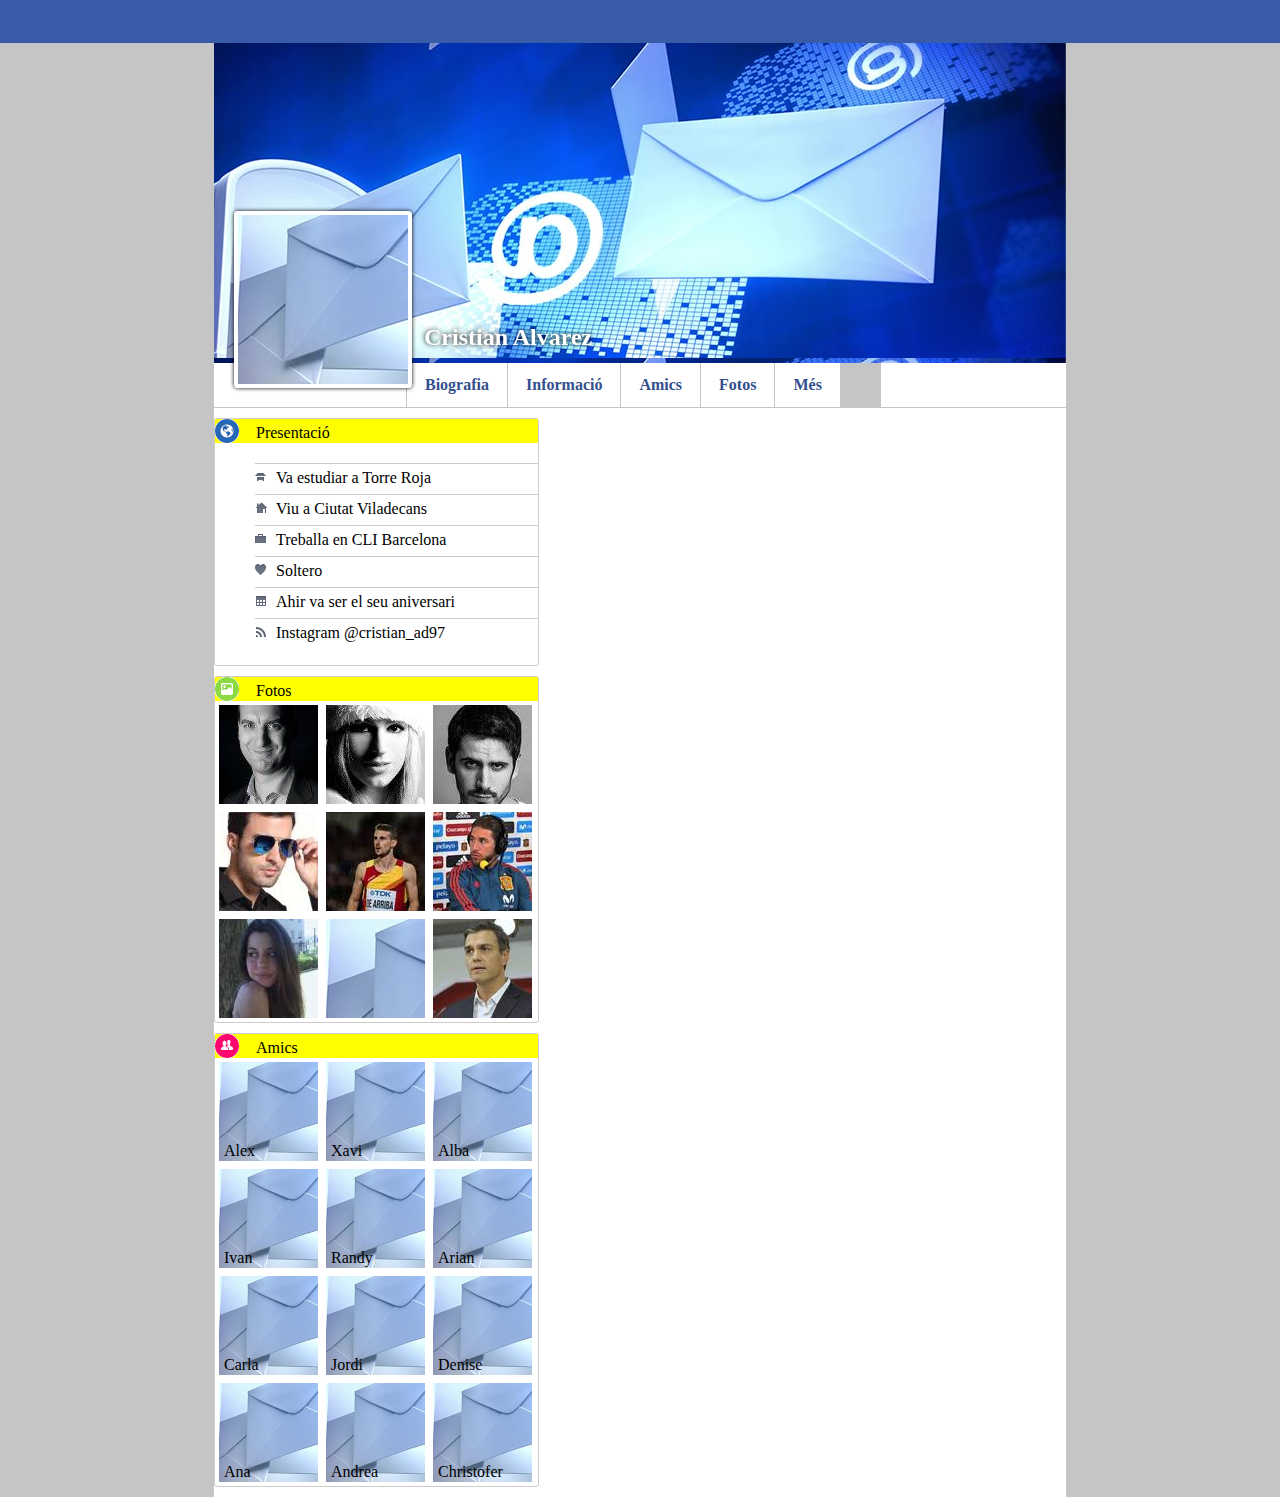
<file: s2m8uf103_alvarez/index.html>
<!DOCTYPE html>
<html>
  <head>
    <meta charset="utf-8">
    <title> Facebook </title>
    <link rel="stylesheet" href="css/estils.css" media="screen">
  </head>


  <body>
    <div id="barra">
    </div>

    <div id="cont">
        <div id="portada">
          <img id="perfil" src="img/perfil.jpg">

          <h2 id="nom"> Cristian Alvarez </h2>
        </div>

        <ul id="menu">
          <li> Biografia </li>
          <li> Informació </li>
          <li> Amics </li>
          <li> Fotos </li>
          <li> Més </li>
        </ul>

        <div id="contingut">
          <div id="presentacio" class="esquerra">
            <h4> Presentació</h4>
            <ul>
              <li class="cole"> Va estudiar a Torre Roja </li>
              <li class="ciutat"> Viu a Ciutat Viladecans </li>
              <li class="treballa"> Treballa en CLI Barcelona   </li>
              <li class="amor"> Soltero </li>
              <li class="cumple"> Ahir va ser el seu aniversari </li>
              <li class="web"> Instagram @cristian_ad97 </li>
            </ul>
          </div>

          <div id="fotos" class="esquerra">
            <h4> Fotos</h4>
            <ul>
              <li id="f01">  </li>
              <li id="f02">  </li>
              <li id="f03">  </li>
              <li id="f04">  </li>
              <li id="f05" >  </li>
              <li id="f06">  </li>
              <li id="f07">   </li>
              <li id="f08">  </li>
              <li id="f09">  </li>
            </ul>
          </div>

          <div id="amics" class="esquerra">
            <h4> Amics</h4>
            <ul>
              <li id="ft1"> Alex  </li>
              <li id="ft2"> Xavi  </li>
              <li id="ft3"> Alba  </li>
              <li id="ft4"> Ivan  </li>
              <li id="ft5"> Randy  </li>
              <li id="ft6"> Arian  </li>
              <li id="ft7">  Carla   </li>
              <li id="ft8">Jordi </li>
              <li id="ft8"> Denise  </li>
              <li id="ft9"> Ana  </li>
              <li id="ft10"> Andrea  </li>
              <li id="ft11"> Christofer </li>
            </ul>
          </div>
    </div>
  </body>
</html>
</file>
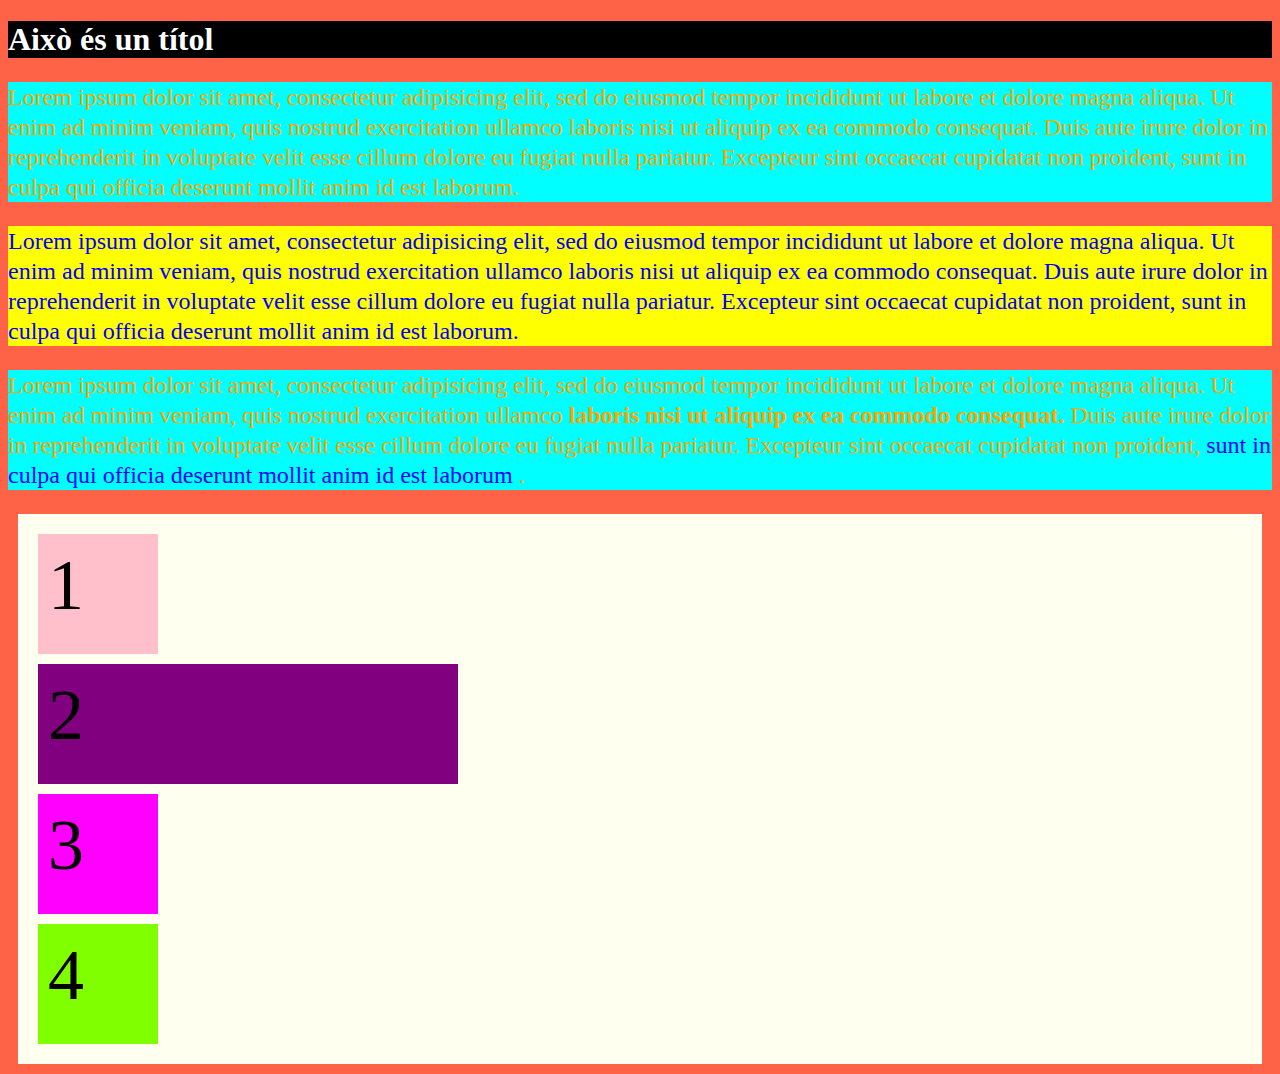
<file: proves/primera.html>
<!DOCTYPE html>
<html>
  <head>
    <meta charset="utf-8">
    <title></title>

    <style>
      body {background-color:tomato;}
      h1 {background-color: black;color: white;}
      p{background-color:cyan; font-size: 24px;line-height:30px }
      #primer {color:orange;}
      #segon {color:blue;background-color: yellow;}
      #tercer {color:blue;background-color: yellow;}
      span {color:blue;}

      div {
        height: 100px;
        background-color: ivory;
        margin:10px;
        font-size: 72px;
        padding: 10px;
        font-family: papyrus;
          }

      #d1 {background-color: pink;}
      #d2 {background-color: purple;}
      #d3 {background-color: magenta;}
      #d4 {background-color: chartreuse;}
      #contenedor {height: initial;}

      .curt{
        width: 100px;}

      .llarg{
        width: 400px;}

    </style>

  </head>

  <body>
    <h1> Això és un títol </h1>
    <p id="primer">Lorem ipsum dolor sit amet, consectetur adipisicing elit, sed do eiusmod tempor incididunt ut labore et dolore magna aliqua. Ut enim ad minim veniam, quis nostrud exercitation ullamco laboris nisi ut aliquip ex ea commodo consequat. Duis aute irure dolor in reprehenderit in voluptate velit esse cillum dolore eu fugiat nulla pariatur. Excepteur sint occaecat cupidatat non proident, sunt in culpa qui officia deserunt mollit anim id est laborum.</p>

    <p id= "segon">Lorem ipsum dolor sit amet, consectetur adipisicing elit, sed do eiusmod tempor incididunt ut labore et dolore magna aliqua. Ut enim ad minim veniam, quis nostrud exercitation ullamco laboris nisi ut aliquip ex ea commodo consequat. Duis aute irure dolor in reprehenderit in voluptate velit esse cillum dolore eu fugiat nulla pariatur. Excepteur sint occaecat cupidatat non proident, sunt in culpa qui officia deserunt mollit anim id est laborum.</p>

    <p id="primer"> Lorem ipsum dolor sit amet, consectetur adipisicing elit, sed do eiusmod tempor incididunt ut labore et dolore magna aliqua. Ut enim ad minim veniam, quis nostrud exercitation ullamco <b> laboris nisi ut aliquip ex ea commodo consequat.</b> Duis aute irure dolor in reprehenderit in voluptate velit esse cillum dolore eu fugiat nulla pariatur. Excepteur sint occaecat cupidatat non proident, <span> sunt in culpa qui officia deserunt mollit anim id est laborum </span>.</p>

    <div id="contenedor">
        <div id="d1" class="curt">  1  </div>

        <div id="d2"class="llarg">  2  </div>

        <div id="d3" class="curt" >  3  </div>

        <div id="d4" class="curt">  4  </div>
    </div>

  </body>
</html>
</file>
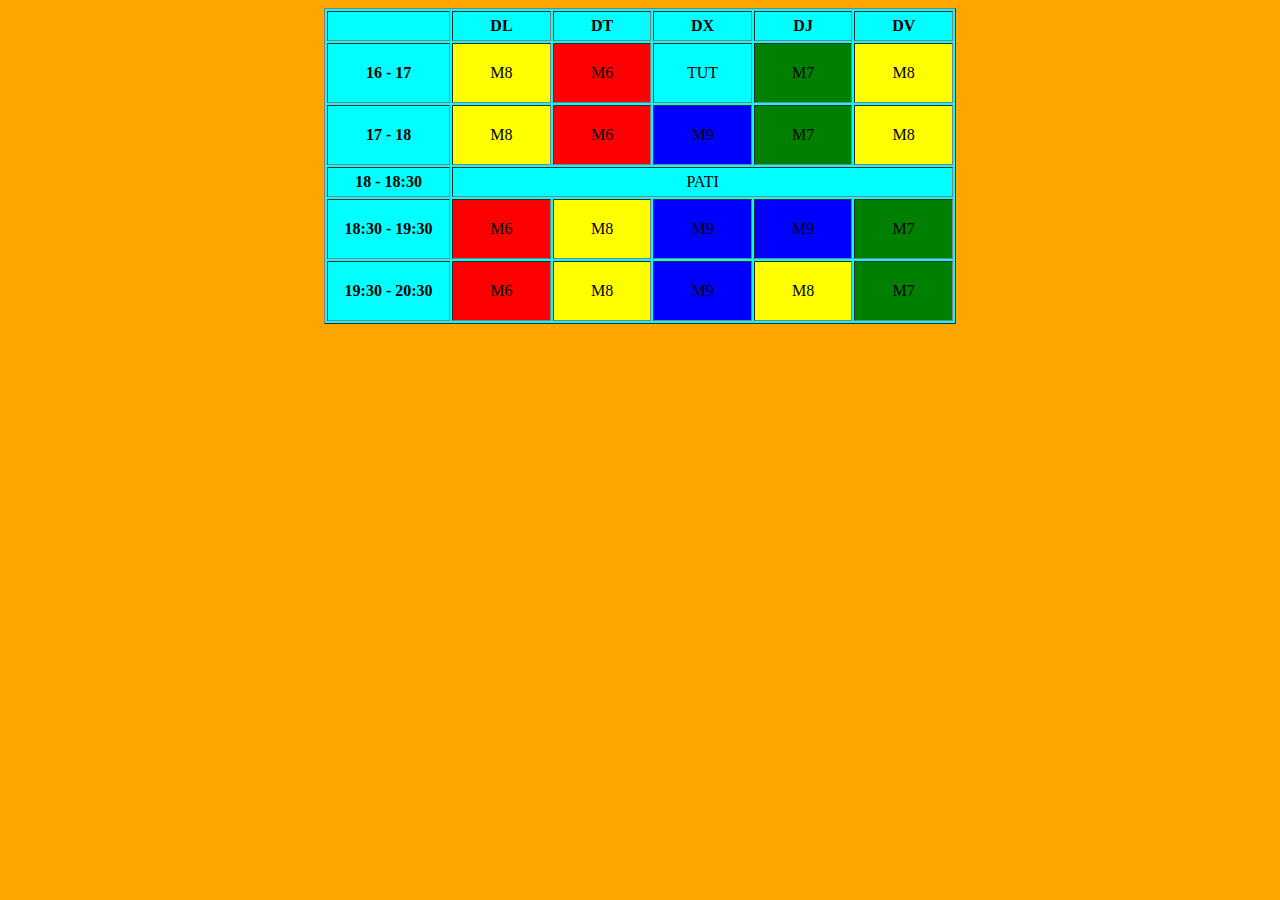
<file: s2m8uf100alvarez/horario.html>
<html>
<head>
    <meta charset="UTF-8">
    <meta autor="Cristian Alvarez" lang="ca">
    <title> Horari </title>
</head>

<body bgcolor="orange">

  <table border="1" bgcolor="cyan" width="50%" align="center">

   <tr>
        <td width="20%" height="30px">       </td>
        <th width="16%">   DL  </td>
        <th width="16%">   DT  </td>
        <th width="16%">   DX  </td>
        <th width="16%">   DJ  </td>
        <th width="16%">   DV  </td>

   </tr>

   <tr>
     <th height="60px"> 16 - 17 </td>
     <td bgcolor="yellow"> <center> M8 </center> </td>
     <td bgcolor="red">  <center> M6  </center> </td>
     <td> <center> TUT </center> </td>
     <td bgcolor="green"> <center> M7 </center> </td>
     <td bgcolor="yellow"> <center> M8 </center> </td>
   </tr>

   <tr>
     <th height="60px"> 17 - 18 </td>
     <td bgcolor="yellow"> <center> M8 </center> </td>
     <td bgcolor="red"> <center> M6 </center> </td>
     <td bgcolor="blue"> <center> M9 </center> </td>
     <td bgcolor="green"> <center> M7 </center> </td>
     <td bgcolor="yellow"> <center> M8 </center> </td>
   </tr>


  <tr>
    <th height="30px"> 18 - 18:30 </td>
    <td colspan="5"> <center> PATI </center> </td>

  </tr>


   <tr>
     <th height="60px" > 18:30 - 19:30 </td>
     <td bgcolor="red"> <center> M6 </center> </td>
     <td bgcolor="yellow"> <center> M8 </center> </td>
     <td bgcolor="blue"> <center> M9 </center> </td>
     <td bgcolor="blue"> <center> M9 </center> </td>
     <td bgcolor="green"> <center> M7 </center> </td>
   </tr>

   <tr>
     <th height="60px"> 19:30 - 20:30 </td>
     <td bgcolor="red"> <center> M6 </center> </td>
     <td bgcolor="yellow"> <center> M8 </center> </td>
     <td bgcolor="blue"> <center> M9 </center> </td>
     <td bgcolor="yellow"> <center> M8 </center> </td>
     <td bgcolor="green"> <center> M7 </center> </td>
  </tr>


  </table>

</body>






</html>
</file>
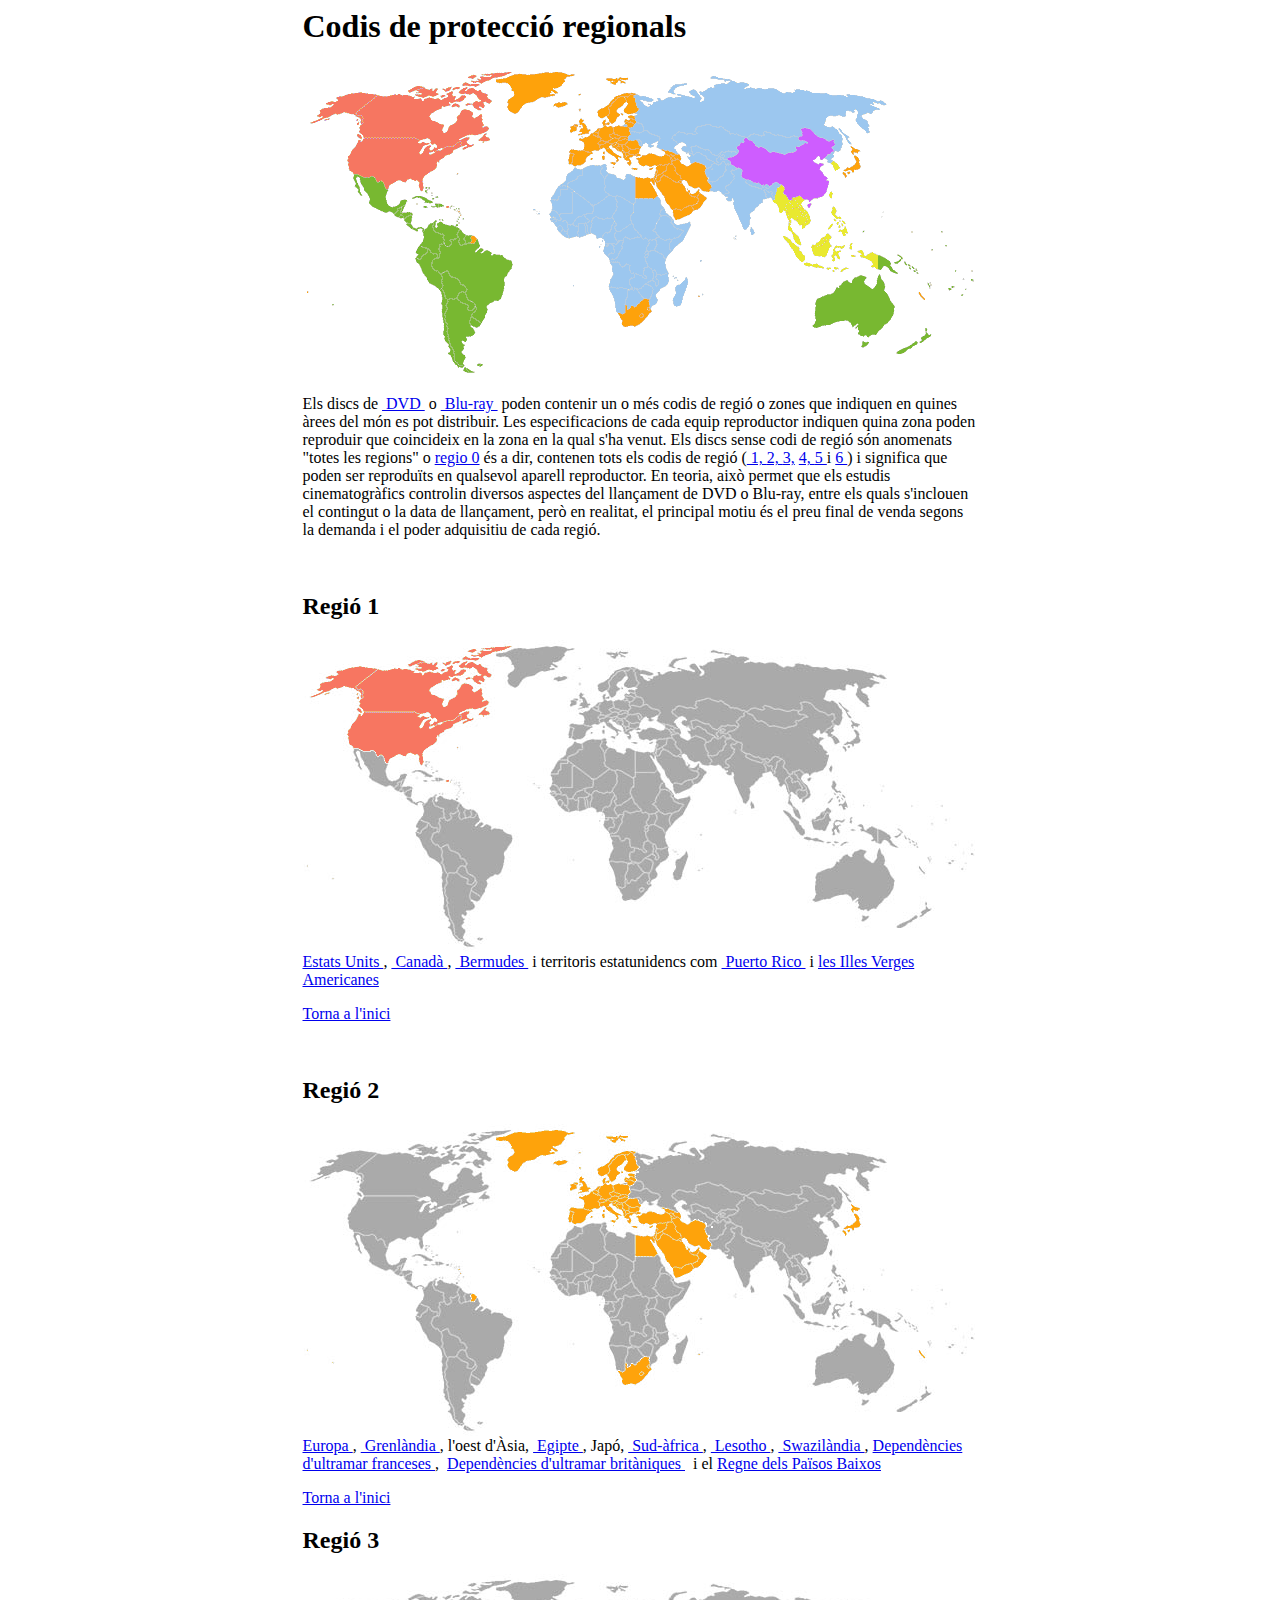
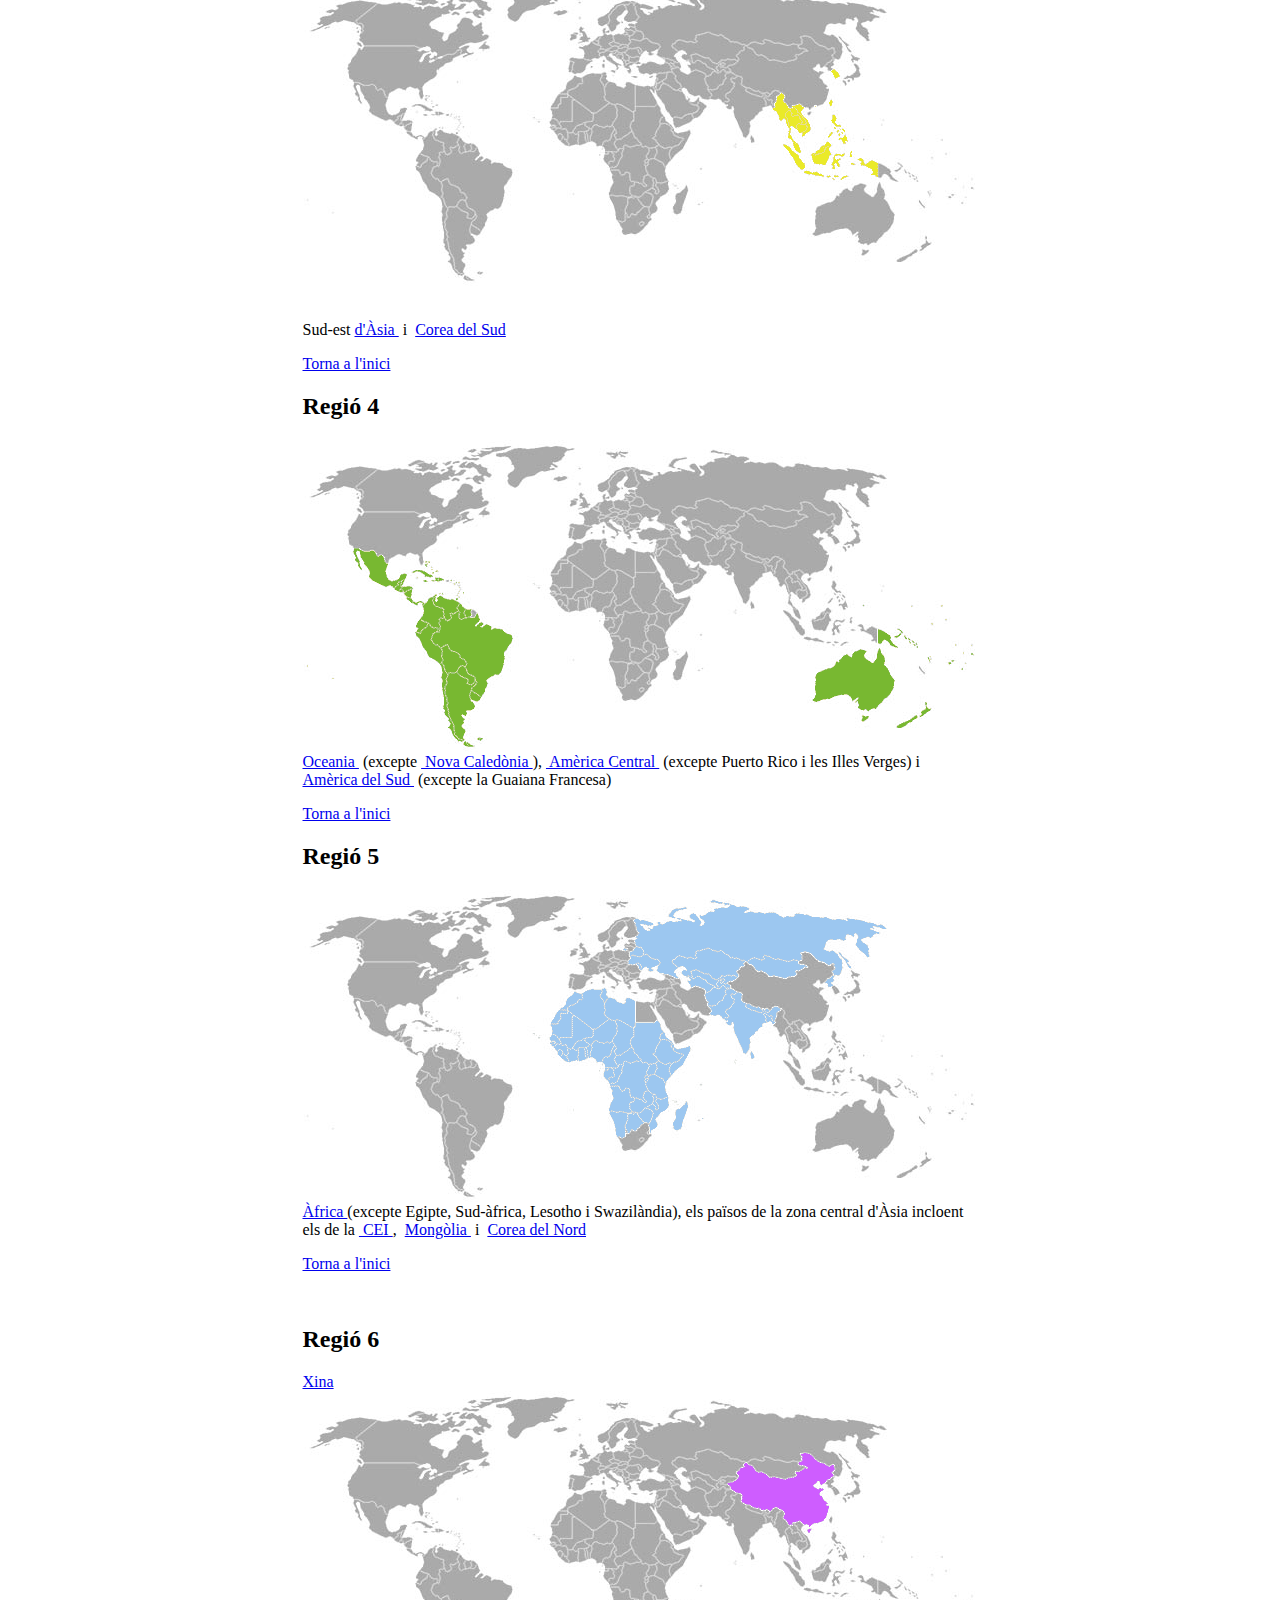
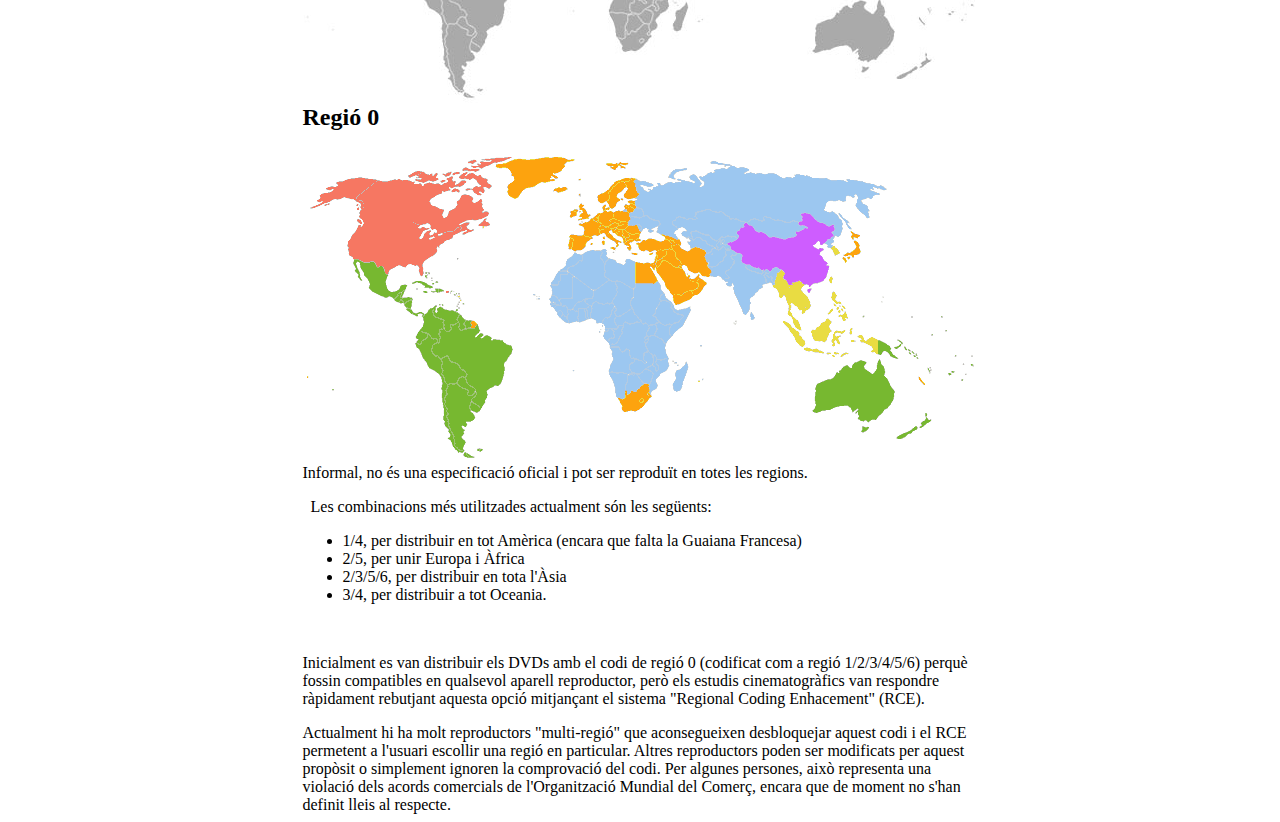
<file: s2m8uf101_codisDVD_calvarez/s2m8uf101.html>
<html>


    <head>
        <meta charset="utf-8">
        <title> Codis Regionals DVD </title>
        

    </head>



    <body margin="0" paddi>
       <table width="675" align="center" bgcolor="white" cellpadding="0" cellspacing="0">
        <tr>
            <td>
                <h1> <a name="inici">  Codis de protecció regionals </h1>
                
              <img src="regionsdvd1.png" usemap="#Map" border="0">
              <p> Els discs de <a href="http://ca.wikipedia.org/wiki/DVD" target="_blank"> DVD </a>  o <a href="http://ca.wikipedia.org/wiki/Blu-ray" target="_blank"> Blu-ray </a> poden contenir un o més codis de regió o zones que indiquen en quines àrees del món es pot distribuir. Les especificacions de cada equip
                reproductor indiquen quina zona poden reproduir que coincideix en la zona en la qual s'ha venut. Els discs sense codi de regió són anomenats "totes les regions" o
                <a href="#r0"> regio 0</a>
                és a dir, contenen tots els codis de regió (<a href="#r1"> 1, </a> <a href="#r2"> 2, </a> <a href="#r3"> 3,</a> <a href="#r4"> 4, </a>  <a href="#r5"> 5 </a> i <a href="#r6"> 6 </a>) i significa que poden ser reproduïts en qualsevol aparell reproductor.
                En teoria, això permet que els estudis cinematogràfics controlin diversos aspectes del llançament de DVD o Blu-ray, entre els quals s'inclouen el contingut o
                la data de llançament, però en realitat, el principal motiu és el preu final de venda segons la demanda i el poder adquisitiu de cada regió. </p> 
                
                
                <h2> <a name="r1"> Regió 1  </h2>
            </td>

            </tr>
        <tr>
              <td bgcolor="blue" height="310px" background="regionsdvd.jpg">
              <img src="zona1.png">
              </td>
        </tr>
              <tr>

              <td>
                  <p> <a href="http://ca.wikipedia.org/wiki/Estats_Units" target="_blank"> Estats Units </a>, <a href=" http://ca.wikipedia.org/wiki/Canad%C3%A0" target="_blank"> Canadà </a>, <a href="http://ca.wikipedia.org/wiki/Bermudes" target="_blank"> Bermudes </a> i
                    territoris estatunidencs com <a href="http://ca.wikipedia.org/wiki/Puerto_Rico" target="_blank"> Puerto Rico </a> i <a href=" http://ca.wikipedia.org/wiki/Illes_Verges_Americanes
                    
                    " target="_blank"> les Illes Verges Americanes </a> </p>
                     <p> <a href="#inici"> Torna a l'inici </a> </p>
                  <h2> <a name="r2"> Regió 2 </h2>
              </td>
        </tr>
              <tr>
                  <td bgcolor="blue" height="310px" background="regionsdvd.jpg">
                  <img src="zona2.png">
              </td>
        </tr>
              <tr>

                <td>
                  <p> <a href="http://ca.wikipedia.org/wiki/Europa" target="_blank"> Europa </a>, <a href="http://ca.wikipedia.org/wiki/Grenl%C3%A0ndia" target="_blank"> Grenlàndia </a>
                    , l'oest d'Àsia, <a href="http://ca.wikipedia.org/wiki/Egipte" target="_blank"> Egipte </a>, Japó, <a href="http://ca.wikipedia.org/wiki/Sud-%C3%A0frica" target="_blank">
                      Sud-àfrica </a>, <a href="http://ca.wikipedia.org/wiki/Lesotho" target="_blank"> Lesotho </a>, <a href="http://ca.wikipedia.org/wiki/Swazil%C3%A0ndia" target="_blank">
                        Swazilàndia </a> , <a href="http://ca.wikipedia.org/wiki/Depend%C3%A8ncies_d%27ultramar_franceses" target="_blank"> Dependències d'ultramar franceses </a>, 
                        <a href="http://ca.wikipedia.org/w/index.php?title=Depend%C3%A8ncies_d%27ultramar_brit%C3%A0niques&action=edit&redlink=1" target="_blank"> Dependències d'ultramar britàniques </a> 
                  i el <a href="http://ca.wikipedia.org/wiki/Regne_dels_Pa%C3%AFsos_Baixos" target="_blank"> Regne dels Països Baixos </a> </p>
                  
                  <p> <a href="#inici"> Torna a l'inici </a> </p>
                  <h2> <a name="r3"> Regió 3 </h2>
                </td>
        </tr>
              <tr>
                  <td bgcolor="blue" height="310px" background="regionsdvd.jpg">
                  <img src="zona3.png">
              </td>
        </tr>

        <tr>
            <td> 
                <p> Sud-est  <a href=" http://ca.wikipedia.org/wiki/%C3%80sia" target="_blank"> d'Àsia </a> i  <a href=" http://ca.wikipedia.org/wiki/Corea_del_Sud" target="_blank">
                  Corea del Sud </a> </p>
                <p> <a href="#inici"> Torna a l'inici </a> </p>
                <h2> <a name="r4"> Regió 4 </h2>
            </td>
        </tr>
              <tr>
                  <td bgcolor="blue" height="310px" background="regionsdvd.jpg">
                  <img src="zona4.png">
              </td>
        </tr>
        <tr>
              <td>
                  <p>  <a href=" http://ca.wikipedia.org/wiki/Oceania" target="_blank"> Oceania </a> (excepte <a href=" http://ca.wikipedia.org/wiki/Nova_Caled%C3%B2nia" target="_blank"> Nova Caledònia
                  </a>), <a href=" http://ca.wikipedia.org/wiki/Am%C3%A8rica_Central" target="_blank"> Amèrica Central </a> (excepte Puerto Rico i les Illes Verges) i 
                  <a href=" http://ca.wikipedia.org/wiki/Am%C3%A8rica_del_Sud" target="_blank"> Amèrica del Sud </a> (excepte la Guaiana Francesa)</p>
                  
                  <p> <a href="inici"> Torna a l'inici </a> </p>
                  <h2> <a name="r5"> Regió 5 </h2>
              </td>
        </tr>
              <tr>
                  <td bgcolor="blue" height="310px" background="regionsdvd.jpg">
                  <img src="zona5.png">
              </td>
        </tr>
        <tr>
              <td>
                  <p> <a href="  http://ca.wikipedia.org/wiki/%C3%80frica" target="_blank"> Àfrica </a> (excepte Egipte, Sud-àfrica, Lesotho i Swazilàndia),
                    els països de la zona central d'Àsia incloent els de la <a href="  http://ca.wikipedia.org/wiki/Comunitat_d%27Estats_Independents" target="_blank"> CEI </a>, 
                    <a href="  http://ca.wikipedia.org/wiki/Mong%C3%B2lia" target="_blank"> Mongòlia </a> i 
                    <a href="  http://ca.wikipedia.org/wiki/Corea_del_Nord" target="_blank">Corea del Nord </a> </p>
                  <p> <a href="#inici"> Torna a l'inici </a> </p>
                  <h2> <a name="r6"> Regió 6 </h2>
                  <p> <a href="  http://ca.wikipedia.org/wiki/Xina" target="_blank"> Xina  </a> </p>
              </td>
        </tr>
              <tr>
                  <td bgcolor="blue" height="310px" background="regionsdvd.jpg">
                  <img src="zona6.png">
              </td>
        </tr>
        <tr>
              <td>
                  <h2> <a name="r0"> Regió 0 </h2>
              </td>
        </tr>
        <tr>
              <td bgcolor="blue" height="310px" background="regionsdvd.jpg">
              <img src="regionsdvd.gif">
        </tr>
        <tr>
              <td>
              <p> Informal, no és una especificació oficial i pot ser reproduït en totes les regions. </p>
              Les combinacions més utilitzades actualment són les següents:
              <ul>
                  <li>1/4, per distribuir en tot Amèrica (encara que falta la Guaiana Francesa)</li>
                  <li>2/5, per unir Europa i Àfrica</li>
                  <li>2/3/5/6, per distribuir en tota l'Àsia</li>
                  <li>3/4, per distribuir a tot Oceania.</li>
              </ul>
               <p>Inicialment es van distribuir els DVDs amb el codi de regió 0 (codificat com a regió 1/2/3/4/5/6) perquè fossin compatibles en qualsevol aparell reproductor, però els
              estudis cinematogràfics van respondre ràpidament rebutjant aquesta opció mitjançant el sistema "Regional Coding Enhacement" (RCE). </p>
              <p>Actualment hi ha molt reproductors "multi-regió" que aconsegueixen desbloquejar aquest codi i el RCE permetent a l'usuari escollir una regió en particular. Altres
              reproductors poden ser modificats per aquest propòsit o simplement ignoren la comprovació del codi.
              Per algunes persones, això representa una violació dels acords comercials de l'Organització Mundial del Comerç, encara que de moment no s'han definit lleis al respecte. </p>

        </tr>
        </td>

    </table>
    
    <map name="Map">
      <area shape="poly" coords="120,122,120,114,127,106,134,101,142,90,153,85,161,79,165,78,167,71,169,68,175,67,177,73,181,74,186,69,186,61,181,55,180,49,179,41,184,34,181,30,172,21,178,15,187,12,193,10,202,7,205,4,192,4,184,6,173,7,163,10,157,18,151,21,142,23,135,25,126,23,122,19,114,19,106,22,97,28,85,27,75,29,65,25,57,25,51,26,40,30,26,38,21,43,16,46,11,49,11,51,12,54,19,55,26,52,35,48,42,47,46,49,52,52,56,60,56,69,51,77,48,82,45,88,44,92,47,97,50,103,53,107,60,109,65,110,71,112,77,117,81,121,84,121,87,115,97,112,103,111,108,111,114,113,119,121,120,121" href="#R1">
      <area shape="poly" coords="168,306,159,305,155,300,147,294,145,284,142,274,141,268,137,257,139,247,138,234,136,225,132,219,126,217,120,205,113,194,113,188,117,182,120,175,120,170,119,162,113,164,106,160,103,155,100,151,92,151,89,145,81,145,74,142,68,135,65,130,62,125,58,118,55,113,54,111,81,124,86,135,87,138,90,140,95,138,98,134,99,134,102,139,100,145,103,146,110,152,110,157,114,160,119,161,121,161,125,158,128,156,131,155,137,157,144,160,149,161,154,162,159,165,163,168,164,170,163,177,166,182,174,176,177,180,178,184,184,187,192,188,196,189,200,191,204,194,207,198,206,202,204,207,201,215,201,222,197,231,190,237,187,240,184,244,181,254,177,258,171,262,168,261,168,270,161,274,160,279,159,284,159,290,160,295,161,299,167,306" href="#R4">
      <area shape="poly" coords="575,190,575,209,573,216,571,221,568,221,564,218,563,214,560,211,554,211,548,216,546,217,538,217,532,223,526,228,519,233,516,234,511,242,511,249,511,256,511,262,518,260,530,259,535,257,545,255,548,259,551,261,556,264,558,268,562,271,569,269,577,265,582,258,586,253,589,246,589,238,587,232,585,226,582,219,579,214,577,209,577,205,577,202,581,200,585,200,588,205,592,207,594,203,591,199,589,195,585,192,577,189,574,189" href="#R4">
      <area shape="poly" coords="531,77,527,72,523,73,518,70,515,66,511,62,502,60,496,63,496,67,496,71,500,74,499,79,495,82,488,87,483,88,476,87,466,85,460,81,452,77,449,70,441,71,434,78,433,83,429,88,426,90,427,96,432,100,436,103,438,109,447,113,458,118,466,118,471,117,479,118,481,121,482,127,487,131,491,131,498,130,503,133,507,136,515,132,521,130,523,126,524,118,523,112,520,105,518,101,516,96,513,93,515,91,519,92,527,91,529,88,531,85,531,77" href="#R6">
      <area shape="poly" coords="264,10,259,6,250,5,243,7,235,7,224,7,216,7,211,7,204,11,200,12,194,14,198,16,203,17,205,20,208,25,208,30,205,34,205,38,207,41,209,44,216,46,224,39,233,34,242,32,246,31,250,28,253,24,256,21,259,19,262,15,264,13,268,10,264,8" href="#R2">
      <area shape="poly" coords="325,12,315,12,309,11,302,12,305,14,308,19,309,23,310,29,307,35,304,38,300,42,297,45,296,51,293,52,289,52,277,53,271,57,266,63,268,67,271,69,276,72,278,75,276,77,275,81,270,83,266,89,266,96,274,99,283,96,286,92,292,86,299,83,304,86,308,91,312,93,316,95,323,96,328,96,333,97,339,101,344,101,349,100,352,104,349,110,344,111,336,111,331,133,352,132,354,129,358,130,363,137,366,144,370,149,372,152,381,149,387,146,397,141,401,136,403,130,405,123,405,116,403,108,403,103,400,99,391,97,383,99,377,95,373,87,364,84,358,86,354,89,348,89,340,89,338,89,336,80,332,76,327,74,326,68,326,62,330,58,332,56,331,51,332,45,334,42,333,32,331,27,325,11" href="#R2">
      <area shape="poly" coords="165,170,165,176,165,178,168,178,173,175,174,172,171,170,165,169" href="#R2">
      <area shape="poly" coords="346,235,342,232,335,237,329,242,321,243,315,246,315,254,319,258,324,259,329,259,335,258,339,255,346,249,346,249,346,234" href="#R2">
      <area shape="poly" coords="557,83,552,80,546,79,545,85,546,89,547,95,544,100,539,103,540,112,553,110,558,105,560,100,558,85,557,83" href="#R4">
      <area shape="poly" coords="288,99,281,102,273,101,268,103,265,107,264,112,259,119,254,124,249,132,246,140,246,150,250,158,254,165,263,170,271,172,284,170,295,169,296,170,299,176,299,182,301,187,306,194,309,202,309,212,308,220,310,231,312,238,313,244,320,240,329,237,334,234,338,230,344,229,349,234,350,237,353,233,353,225,360,220,364,217,364,210,362,199,363,188,373,179,376,173,383,163,383,159,375,158,369,156,364,149,358,141,354,135,328,137,332,111,324,111,318,110,313,108,308,106,303,102,299,100,295,99,286,98" href="#R5">
      <area shape="poly" coords="385,214,379,214,373,218,371,222,370,228,369,236,372,240,377,238,381,233,384,226,384,213" href="#R5">
      <area shape="poly" coords="334,29,336,37,336,43,335,50,335,55,333,61,331,64,329,68,332,71,336,76,344,81,348,78,352,76,354,79,358,81,362,82,369,82,372,83,374,78,380,75,383,79,382,83,384,88,385,90,386,92,389,93,394,93,398,95,402,97,404,100,405,106,405,111,407,120,408,125,415,125,419,126,424,132,428,137,431,143,438,155,442,160,446,152,446,147,453,139,462,133,468,130,471,126,472,122,465,122,457,120,450,120,440,115,435,112,433,106,430,102,425,98,421,93,423,86,427,83,428,77,431,73,435,70,439,68,447,65,453,70,456,73,464,78,469,81,474,82,481,83,486,83,490,82,494,79,494,74,492,72,492,67,492,64,492,61,495,58,501,56,511,59,515,62,520,67,526,69,529,71,532,77,533,80,534,81,537,75,537,69,534,65,529,60,526,59,525,55,525,51,533,47,538,47,543,45,548,45,552,44,554,51,557,57,560,59,566,64,567,56,563,54,561,47,564,45,569,45,575,43,576,40,572,37,567,35,557,30,551,29,536,29,527,28,516,28,511,27,500,26,492,25,481,28,475,26,470,24,458,24,449,25,441,26,438,21,435,18,429,17,419,17,411,20,402,22,391,23,387,23,382,24,378,24,375,25,368,26,362,28,354,32,351,31,343,29,333,28" href="#R5">
      <area shape="poly" coords="474,123" href="#">
      <area shape="poly" coords="476,122,470,131,472,136,477,141,480,145,485,149,485,157,484,162,482,170,483,177,487,184,491,192,496,198,507,202,515,203,519,203,525,204,532,205,536,205,546,204,557,203,562,203,571,203,570,189,563,185,560,185,552,176,547,168,543,160,539,151,534,142,532,138,532,130,531,124,525,125,523,131,519,136,515,138,511,140,502,139,497,135,490,135,484,135,479,129,475,122" href="#R3">
    </map>
    </body>


</html>
</file>
<file: s2m8uf103_alvarez/css/estils.css>
body{
        margin:0;
        padding: 0;
        background-color: #c5c5c5;
        font-family: Lucida Grande, Tahoma, Segoe UI, san francisco, Roboto;
      }

      #barra{
        height: 43px;
        background-color: #395ca9;
        position: fixed;
        top:0;
        left: 0;
        right: 0;
        z-index: 100px;
      }

      #cont{
        width: 852px;
        background-color: #FFF;
        margin: 0 auto;
        overflow: hidden;
      }

      #portada{
        height:320px;
        background-image:url(../img/portada.jpg);
        margin-top: 43px;
      }

      #perfil{
        width: 170px;
        border: solid 4px white;
        border-radius: 4px;
        top:  168px;
        left: 20px;
        position: relative;
        z-index: 1px;
        box-shadow: 0 0 4px black;
      }

      #nom{
        text-shadow: 0 0 5px #000;
        color: white;
        width: 320px;
        position: relative;
        top: 80px;
        left: 210px;
        color:white;
        font-family: Lucida Grande, Tahoma, Segoe UI, san francisco, Roboto;
      }

      #menu{
        height: 44px;
        background-color: #c5c5c5;
        padding: 0px;
        margin: 0;
        width: 475px;
        margin-left: 192px;

      }

      #menu li {
        float: left;
        padding: 0 18px;
        display: block;
        font-weight: bold;
        color: #334F8D;
        margin-right: 1px;
        height: 44px;
        background-color: white;
        margin: 0 0 0 1px;
        line-height: 44px;
      }

      #menu li:hover {
        color: #000;
        background-image:url(../img/select.gif);
        background-repeat: no-repeat;
        background-position: 50% 37px;
      }

      #contingut{
        border-top: solid 1px #c5c5c5;
      }

      .esquerra{
        width: 323px;
        margin: 10px 0;
        border: solid 1px #ccc;
        border-radius: 3px;
      }

      .esquerra h4{
        background-color: yellow;
        height: 14px;
        padding: 5px;
        font-weight: normal;
        font-size: 16px;
        text-indent: 36px;
        background-image: url(../img/iconos.png);
        background-repeat:no-repeat;
        margin:0;
      }

      .cole{
        background-image: url(../img/estudis.png);
        background-repeat:no-repeat;
        height: 14px;
        padding: 5px;
        font-size: 16px;
        text-indent: 16px;
        background-position: 0 7px;
      }

      .ciutat{
        background-image: url(../img/domicili.png);
        background-repeat:no-repeat;
        height: 14px;
        padding: 5px;
        font-size: 16px;
        text-indent: 16px;
        background-position: 0 7px;
      }

      .treballa{
        background-image: url(../img/feina.png);
        background-repeat:no-repeat;
        height: 14px;
        padding: 5px;
        font-size: 16px;
        text-indent: 16px;
        background-position: 0 7px;
      }

      .amor{
        background-image: url(../img/sentimental.png);
        background-repeat:no-repeat;
        height: 14px;
        padding: 5px;
        font-size: 16px;
        text-indent: 16px;
        background-position: 0 7px;
      }

      .cumple{
        background-image: url(../img/esdeveniments.png);
        background-repeat:no-repeat;
        height: 14px;
        padding: 5px;
        font-size: 16px;
        text-indent: 16px;
        background-position: 0 7px;
      }

      .web{
        background-image: url(../img/rss.png);
        background-repeat:no-repeat;
        height: 14px;
        padding: 5px;
        font-size: 16px;
        text-indent: 16px;
        background-position: 0 7px;
      }


      #presentacio h4 {
        background-position: 0 0px;

      }

      #amics h4 {
        background-position: 0 -48px;
      }

      #fotos h4 {
          background-position: 0 -24px;
      }

      #presentacio li {
          display: block;
      }

      #amics li {
          display: block;
      }

      #fotos li {
          display: block;
      }

      #presentacio li {
        border-top:solid 1px  #ccc;
        height: 20px;
      }

      #fotos ul li{
        background-color: yellow;
        display: block;
        width: 32%;
        height: 99px;
        width: 99px;
        margin: 4px;
        float: left;
        text-shadow: 0 0 2 #000;
      }

      .esquerra ul{
        margin-top: 20px;
      }

      #fotos ul{
        overflow:hidden;
        margin: 0;
        padding: 0;
      }

      #f01 {
        background-image: url(../img/fotos/f01.jpg);
      }

      #f02 {
        background-image: url(../img/fotos/f02.jpg);
      }
      #f03 {
        background-image: url(../img/fotos/f03.jpg);
      }
      #f04 {
        background-image: url(../img/fotos/f04.jpg);
      }
      #f05 {
        background-image: url(../img/fotos/f05.jpg);
      }
      #f06 {
        background-image: url(../img/fotos/f06.jpg);
      }
      #f07 {
        background-image: url(../img/fotos/f07.jpg);
      }
      #f08 {
        background-image: url(../img/perfil.jpg);
      }
      #f09 {
        background-image: url(../img/fotos/f09.jpg);
      }


      #amics ul li{
        background-color:;
        display: block;
        height: 99px;
        width: 99px;
        margin: 4px;
        float: left;
        background-size: 99px 99px;
        line-height: 178px;
        text-shadow: 0 0 2 #000;
        text-indent: 5px;
      }

      #amics ul{
        overflow: hidden;
        margin: 0;
        padding: 0;
      }

      #ft1 {
        background-image: url(../img/perfil.jpg);
      }
      #ft2 {
        background-image: url(../img/perfil.jpg);
      }
      #ft3 {
        background-image: url(../img/perfil.jpg);
      }
      #ft4 {
        background-image: url(../img/perfil.jpg);
      }
      #ft5 {
        background-image: url(../img/perfil.jpg);
      }
      #ft6 {
        background-image: url(../img/perfil.jpg);
      }
      #ft7 {
        background-image: url(../img/perfil.jpg);
      }
      #ft8 {
        background-image: url(../img/perfil.jpg);
      }
      #ft9 {
        background-image: url(../img/perfil.jpg);
      }
      #ft10 {
        background-image: url(../img/perfil.jpg);
      }
      #ft11 {
        background-image: url(../img/perfil.jpg);
      }
      #ft12 {
        background-image: url(../img/perfil.jpg);
      }
</file>
